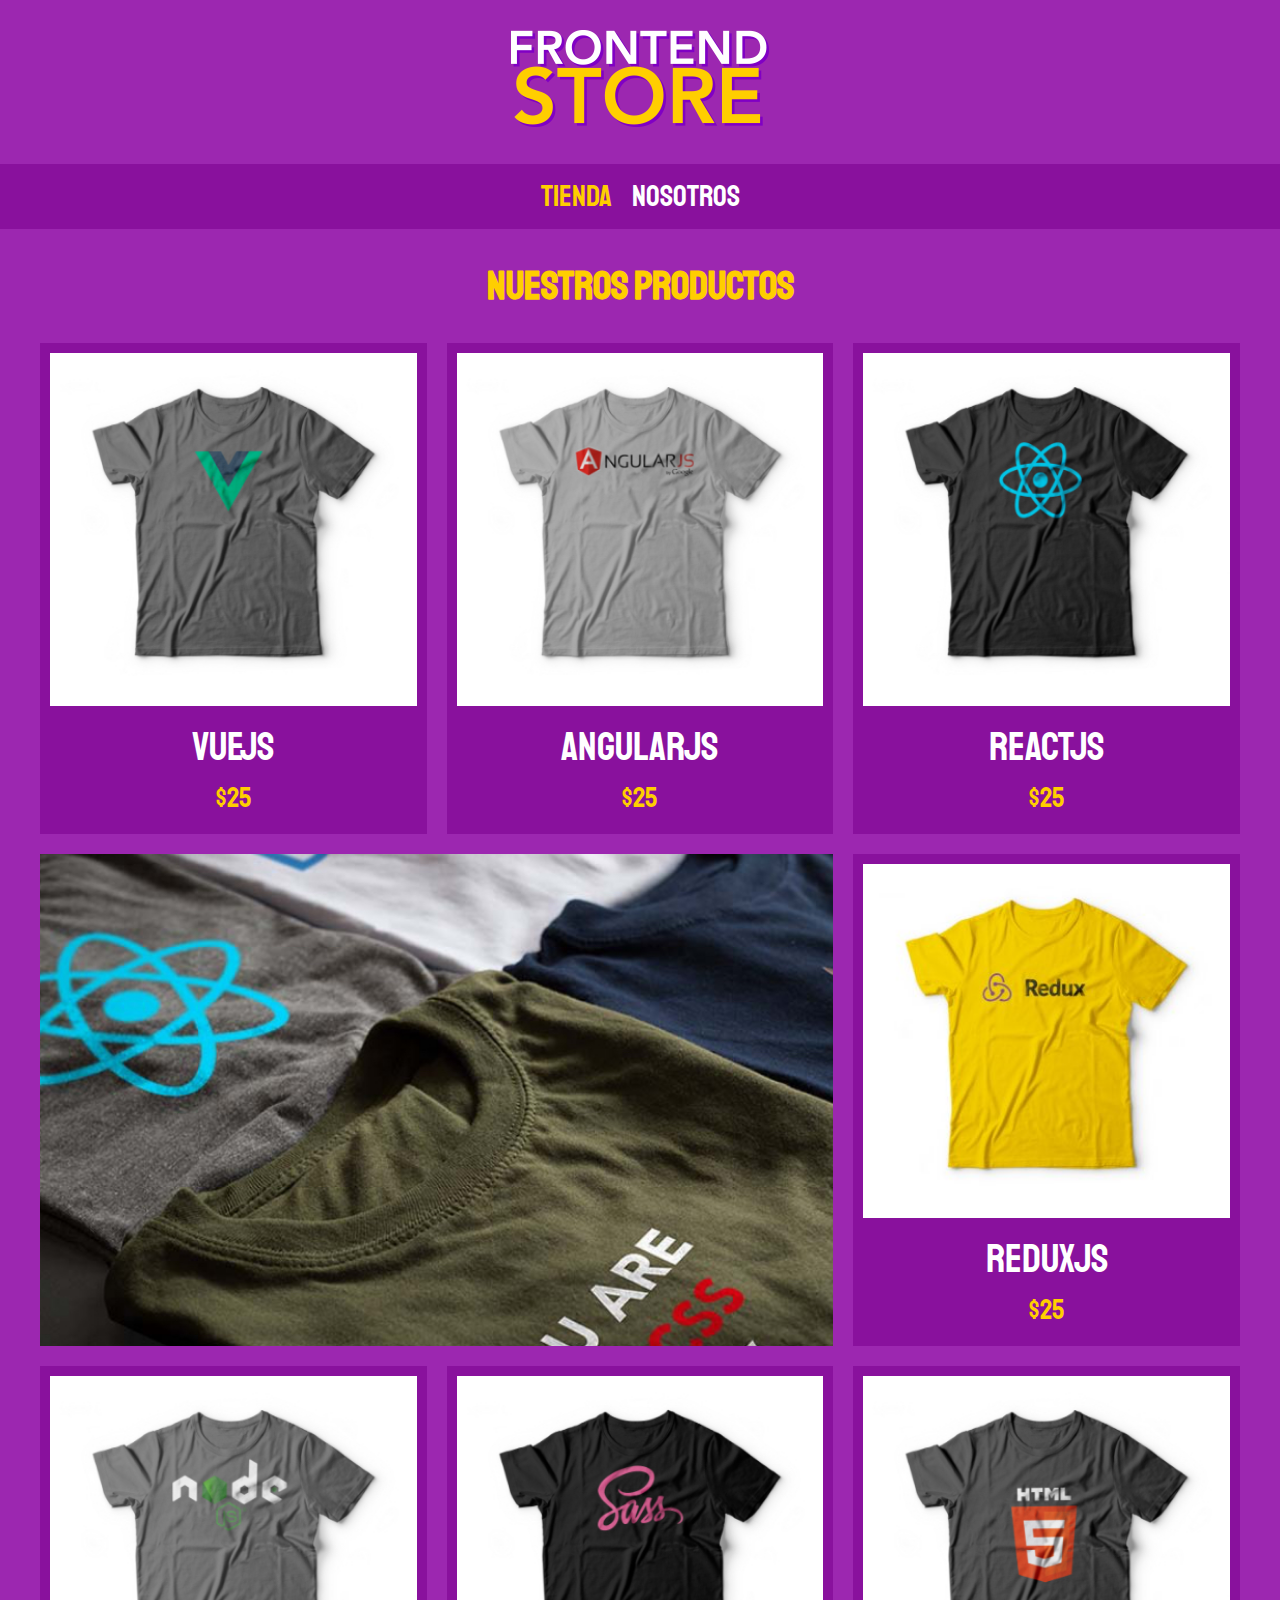
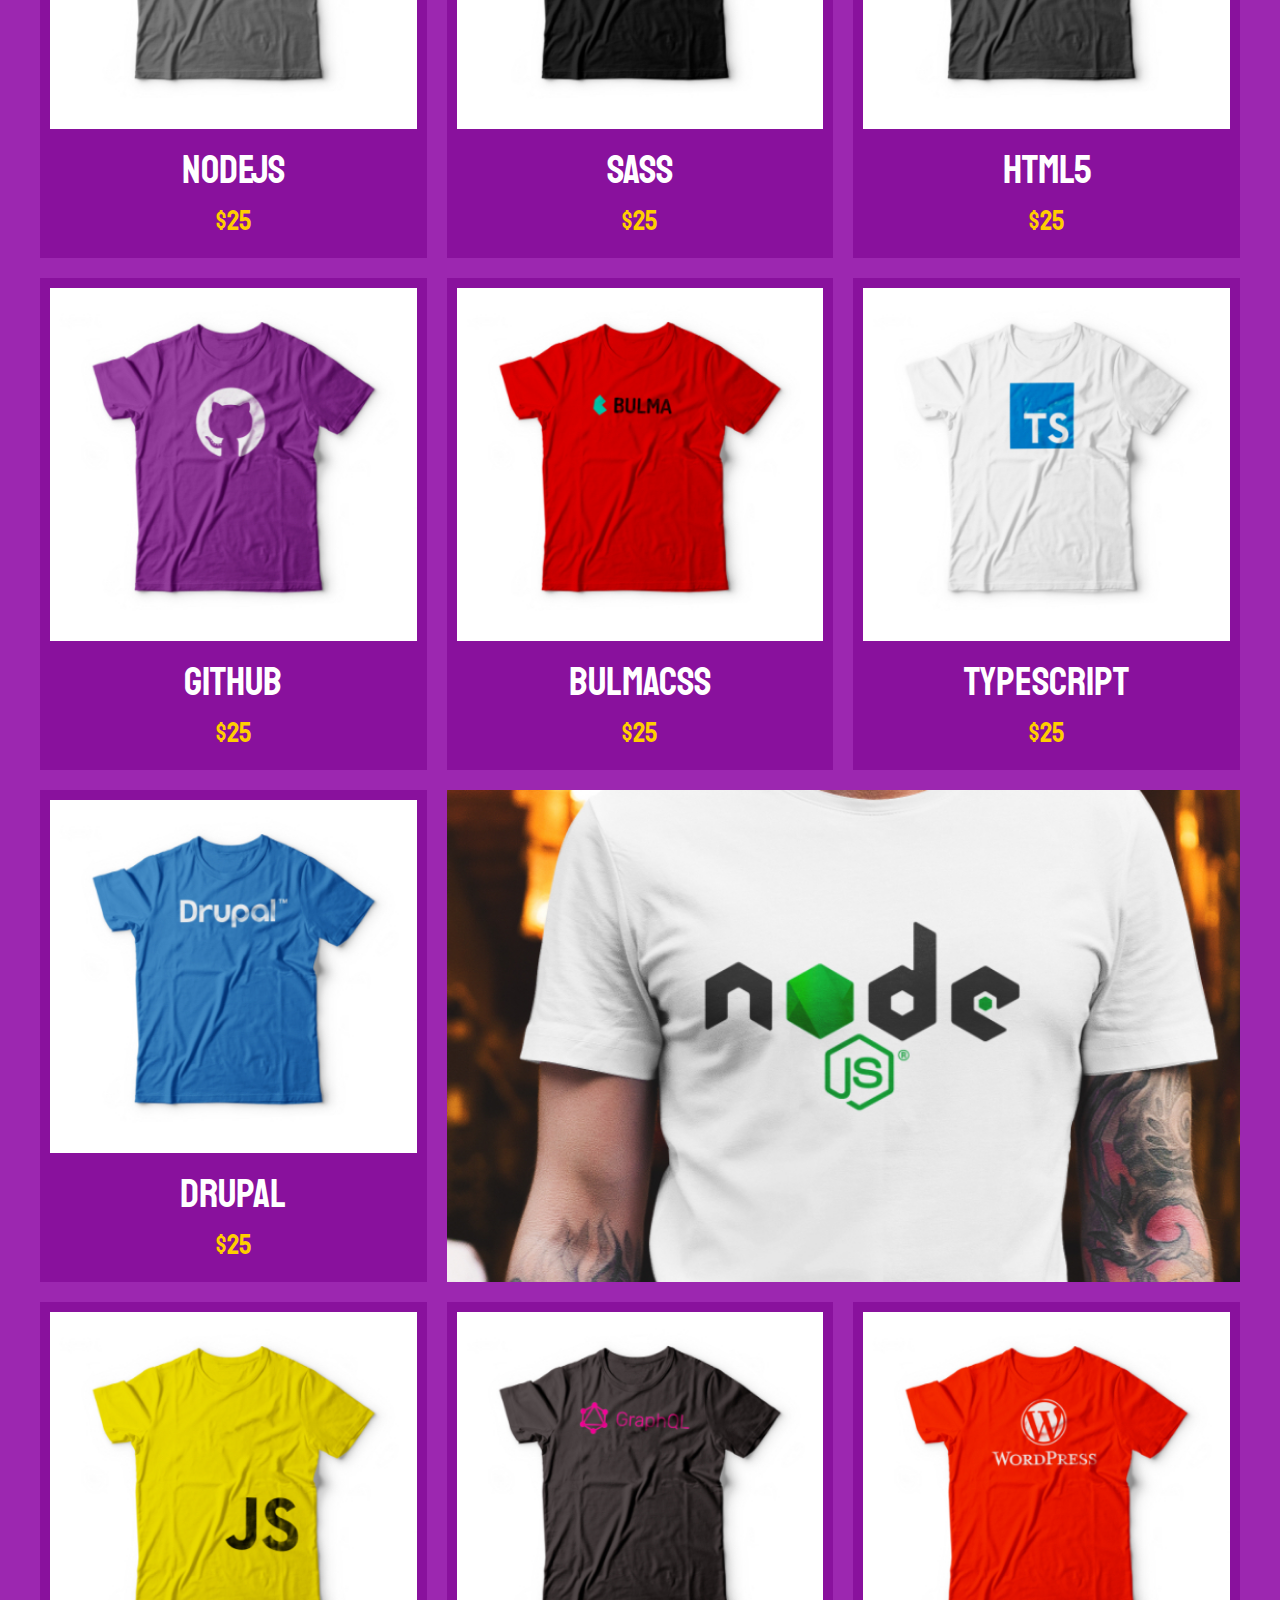
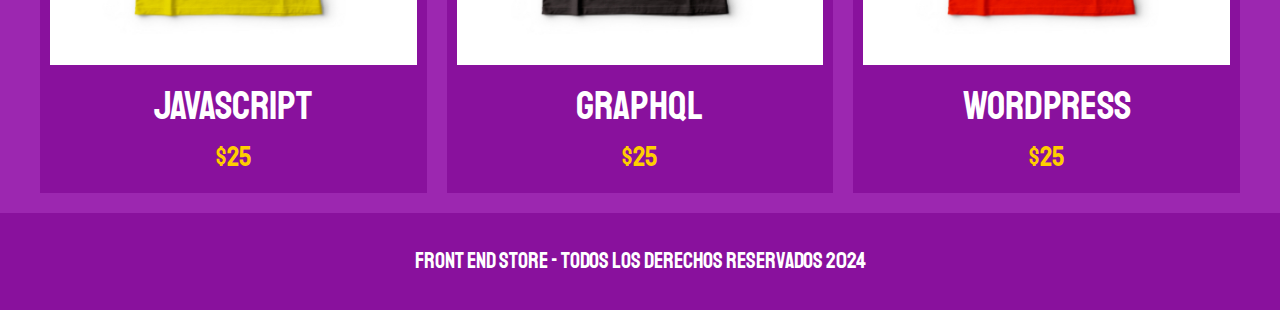
<file: index.html>
<!DOCTYPE html>
<html lang="en">
<head>
    <meta charset="UTF-8">
    <meta name="viewport" content="width=device-width, initial-scale=1.0">
    <title>FrontEnd Store</title>
    <link rel="stylesheet" href="css/normalize.css">
    <link rel="preconnect" href="https://fonts.googleapis.com">
    <link rel="preconnect" href="https://fonts.gstatic.com" crossorigin> 
    <link href="https://fonts.googleapis.com/css2?family=Staatliches&display=swap" rel="stylesheet">
    <link rel="stylesheet" href="css/style.css">
</head>
<body>
    <header class="header">
        <a href="index.html">
            <img class="header__logo" src="img/logo.png" alt="logo">
        </a>
    </header>

    <nav class="navegacion">
        <a class="navegacion__enlace navegacion__enlace--activo" href="index.html">Tienda</a>
        <a class="navegacion__enlace" href="nosotros.html"">Nosotros</a>
    </nav>

<main class="contenedor">
    <h1>Nuestros Productos</h1>

    <div class="grid">
        <div class="producto">
            <a href="producto.html">
                <img class="producto__imagen" src="img/1.jpg" alt="camisa">
                <div class="producto__informacion">
                    <p class="producto__nombre">VueJS</p>
                    <p class="producto__precio">$25</p>
                </div>
            </a>
        </div> <!--.producto-->

        <div class="producto">
            <a href="producto.html">
                <img class="producto__imagen" src="img/2.jpg" alt="camisa">
                <div class="producto__informacion">
                    <p class="producto__nombre">AngularJS</p>
                    <p class="producto__precio">$25</p>
                </div>
            </a>
        </div> <!--.producto-->

        <div class="producto">
            <a href="producto.html">
                <img class="producto__imagen" src="img/3.jpg" alt="camisa">
                <div class="producto__informacion">
                    <p class="producto__nombre">ReactJS</p>
                    <p class="producto__precio">$25</p>
                </div>
            </a>
        </div> <!--.producto-->

        <div class="producto">
            <a href="producto.html">
                <img class="producto__imagen" src="img/4.jpg" alt="camisa">
                <div class="producto__informacion">
                    <p class="producto__nombre">ReduxJS</p>
                    <p class="producto__precio">$25</p>
                </div>
            </a>
        </div> <!--.producto-->

        <div class="producto">
            <a href="producto.html">
                <img class="producto__imagen" src="img/5.jpg" alt="camisa">
                <div class="producto__informacion">
                    <p class="producto__nombre">NodeJS</p>
                    <p class="producto__precio">$25</p>
                </div>
            </a>
        </div> <!--.producto-->

        <div class="producto">
            <a href="producto.html">
                <img class="producto__imagen" src="img/6.jpg" alt="camisa">
                <div class="producto__informacion">
                    <p class="producto__nombre">SASS</p>
                    <p class="producto__precio">$25</p>
                </div>
            </a>
        </div> <!--.producto-->

        <div class="producto">
            <a href="producto.html">
                <img class="producto__imagen" src="img/7.jpg" alt="camisa">
                <div class="producto__informacion">
                    <p class="producto__nombre">HTML5</p>
                    <p class="producto__precio">$25</p>
                </div>
            </a>
        </div> <!--.producto-->

        <div class="producto">
            <a href="producto.html">
                <img class="producto__imagen" src="img/8.jpg" alt="camisa">
                <div class="producto__informacion">
                    <p class="producto__nombre">GitHub</p>
                    <p class="producto__precio">$25</p>
                </div>
            </a>
        </div> <!--.producto-->

        <div class="producto">
            <a href="producto.html">
                <img class="producto__imagen" src="img/9.jpg" alt="camisa">
                <div class="producto__informacion">
                    <p class="producto__nombre">BulmaCSS</p>
                    <p class="producto__precio">$25</p>
                </div>
            </a>
        </div> <!--.producto-->

        <div class="producto">
            <a href="producto.html">
                <img class="producto__imagen" src="img/10.jpg" alt="camisa">
                <div class="producto__informacion">
                    <p class="producto__nombre">TypeScript</p>
                    <p class="producto__precio">$25</p>
                </div>
            </a>
        </div> <!--.producto-->

        <div class="producto">
            <a href="producto.html">
                <img class="producto__imagen" src="img/11.jpg" alt="camisa">
                <div class="producto__informacion">
                    <p class="producto__nombre">Drupal</p>
                    <p class="producto__precio">$25</p>
                </div>
            </a>
        </div> <!--.producto-->

        <div class="producto">
            <a href="producto.html">
                <img class="producto__imagen" src="img/12.jpg" alt="camisa">
                <div class="producto__informacion">
                    <p class="producto__nombre">JavaScript</p>
                    <p class="producto__precio">$25</p>
                </div>
            </a>
        </div> <!--.producto-->

        <div class="producto">
            <a href="producto.html">
                <img class="producto__imagen" src="img/13.jpg" alt="camisa">
                <div class="producto__informacion">
                    <p class="producto__nombre">GraphQL</p>
                    <p class="producto__precio">$25</p>
                </div>
            </a>
        </div> <!--.producto-->

        <div class="producto">
            <a href="producto.html">
                <img class="producto__imagen" src="img/14.jpg" alt="camisa">
                <div class="producto__informacion">
                    <p class="producto__nombre">WordPress</p>
                    <p class="producto__precio">$25</p>
                </div>
            </a>
        </div> <!--.producto-->

        <div class="grafico grafico--camisas"></div>
        <div class="grafico grafico--node"></div>


    </div>
</main>





    <footer class="footer">
        <p class="footer__texto">Front End Store - Todos los derechos reservados 2024</p>
    </footer>
    
</body>
</html>
</file>
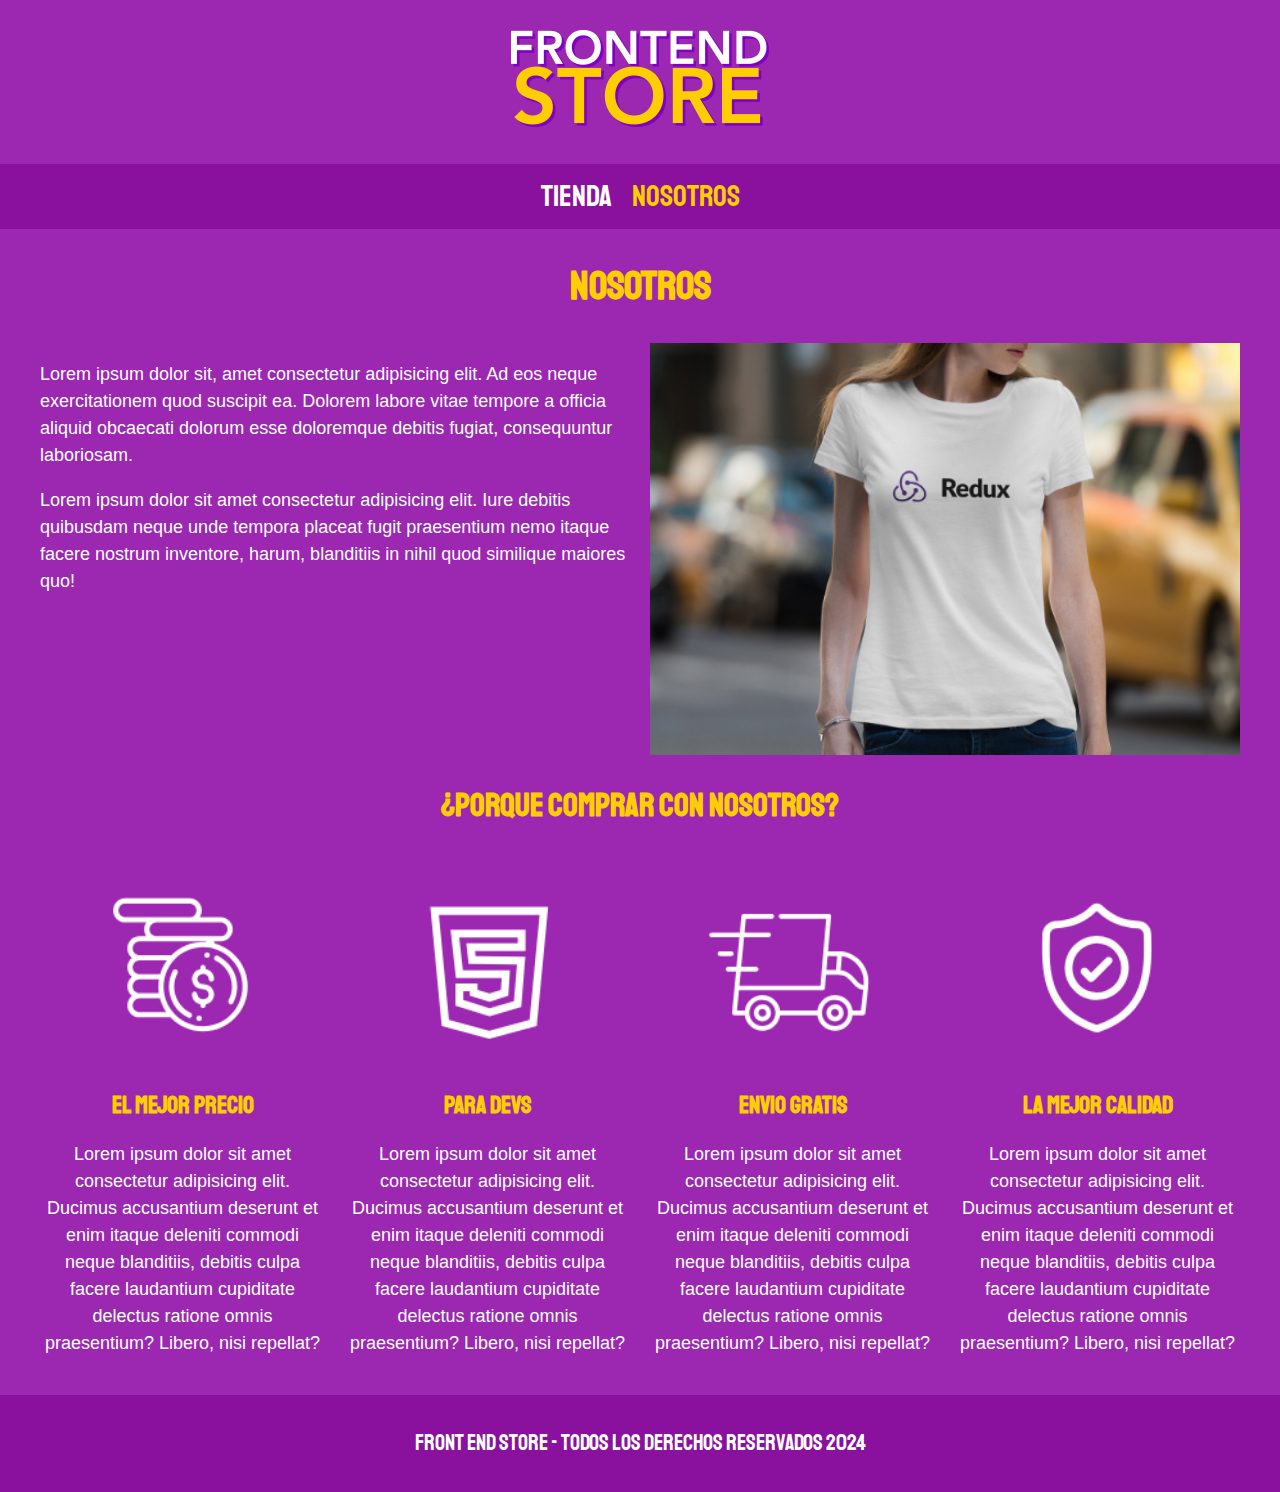
<file: nosotros.html>
<!DOCTYPE html>
<html lang="en">
<head>
    <meta charset="UTF-8">
    <meta name="viewport" content="width=device-width, initial-scale=1.0">
    <title>FrontEnd Store</title>
    <link rel="stylesheet" href="css/normalize.css">
    <link rel="preconnect" href="https://fonts.googleapis.com">
    <link rel="preconnect" href="https://fonts.gstatic.com" crossorigin> 
    <link href="https://fonts.googleapis.com/css2?family=Staatliches&display=swap" rel="stylesheet">
    <link rel="stylesheet" href="css/style.css">
</head>
<body>
    <header class="header">
        <a href="index.html">
            <img class="header__logo" src="img/logo.png" alt="logo">
        </a>
    </header>

    <nav class="navegacion">
        <a class="navegacion__enlace" href="index.html">Tienda</a>
        <a class="navegacion__enlace navegacion__enlace--activo" href="nosotros.html">Nosotros</a>
    </nav>

<main class="contenedor">
    <h1>Nosotros</h1>

    <div class="nosotros">
        <div class="nosotros__contenido">
            <p>Lorem ipsum dolor sit, amet consectetur adipisicing elit. Ad eos neque exercitationem quod suscipit ea. Dolorem labore vitae tempore a officia aliquid obcaecati dolorum esse doloremque debitis fugiat, consequuntur laboriosam.</p>
            <p>Lorem ipsum dolor sit amet consectetur adipisicing elit. Iure debitis quibusdam neque unde tempora placeat fugit praesentium nemo itaque facere nostrum inventore, harum, blanditiis in nihil quod similique maiores quo!</p>
        </div>
        <img class="nosotros__imagen"  src="img/nosotros.jpg" alt="Nosotros">
    </div>
</main>

<section class="contenedor comprar">
    <h2 class="comprar__titulo">¿Porque Comprar con nosotros?</h2>

    <div class="bloques">
        <div class="bloque">
            <img class="bloque__imagen" src="img/icono_1.png" alt="porque Comprar">
            <h3 class="bloque__titulo">El mejor precio</h3>
            <p>Lorem ipsum dolor sit amet consectetur adipisicing elit. Ducimus accusantium deserunt et enim itaque deleniti commodi neque blanditiis, debitis culpa facere laudantium cupiditate delectus ratione omnis praesentium? Libero, nisi repellat?</p>
        </div> <!--Bloque-->
        <div class="bloque">
            <img class="bloque__imagen" src="img/icono_2.png" alt="porque Comprar">
            <h3 class="bloque__titulo">Para Devs</h3>
            <p>Lorem ipsum dolor sit amet consectetur adipisicing elit. Ducimus accusantium deserunt et enim itaque deleniti commodi neque blanditiis, debitis culpa facere laudantium cupiditate delectus ratione omnis praesentium? Libero, nisi repellat?</p>
        </div> <!--Bloque-->
        <div class="bloque">
            <img class="bloque__imagen" src="img/icono_3.png" alt="porque Comprar">
            <h3 class="bloque__titulo">Envio Gratis</h3>
            <p>Lorem ipsum dolor sit amet consectetur adipisicing elit. Ducimus accusantium deserunt et enim itaque deleniti commodi neque blanditiis, debitis culpa facere laudantium cupiditate delectus ratione omnis praesentium? Libero, nisi repellat?</p>
        </div> <!--Bloque-->
        <div class="bloque">
            <img class="bloque__imagen" src="img/icono_4.png" alt="porque Comprar">
            <h3 class="bloque__titulo">La mejor calidad</h3>
            <p>Lorem ipsum dolor sit amet consectetur adipisicing elit. Ducimus accusantium deserunt et enim itaque deleniti commodi neque blanditiis, debitis culpa facere laudantium cupiditate delectus ratione omnis praesentium? Libero, nisi repellat?</p>
        </div> <!--Bloque-->
    </div> <!--Bloques-->

</section>

    <footer class="footer">
        <p class="footer__texto">Front End Store - Todos los derechos reservados 2024</p>
    </footer>
    
</body>
</html>
</file>
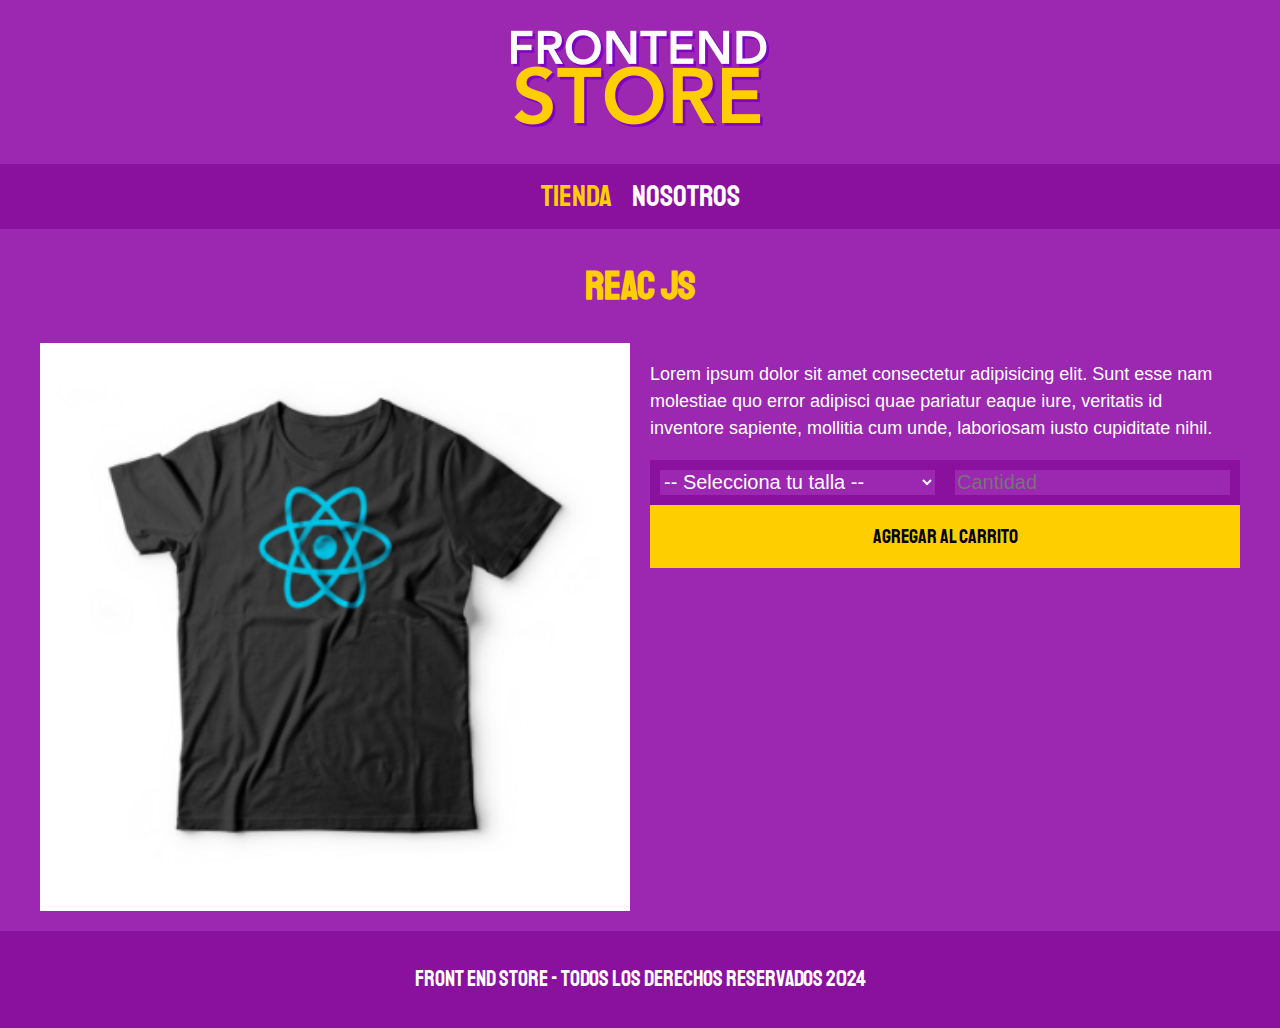
<file: producto.html>
<!DOCTYPE html>
<html lang="en">
<head>
    <meta charset="UTF-8">
    <meta name="viewport" content="width=device-width, initial-scale=1.0">
    <title>FrontEnd Store</title>
    <link rel="stylesheet" href="css/normalize.css">
    <link rel="preconnect" href="https://fonts.googleapis.com">
    <link rel="preconnect" href="https://fonts.gstatic.com" crossorigin> 
    <link href="https://fonts.googleapis.com/css2?family=Staatliches&display=swap" rel="stylesheet">
    <link rel="stylesheet" href="css/style.css">
</head>
<body>
    <header class="header">
        <a href="index.html">
            <img class="header__logo" src="img/logo.png" alt="logo">
        </a>
    </header>

    <nav class="navegacion">
        <a class="navegacion__enlace navegacion__enlace--activo" href="index.html">Tienda</a>
        <a class="navegacion__enlace" href="nosotros.html">Nosotros</a>
    </nav>

<main class="contenedor">
    <h1>Reac JS</h1>

    <div class="camisa">
        <img class="camisa__img" src="img/3.jpg" alt="camisa">
        <div class="camisa__contenido">
            <p>Lorem ipsum dolor sit amet consectetur adipisicing elit. Sunt esse nam molestiae quo error adipisci quae pariatur eaque iure, veritatis id inventore sapiente, mollitia cum unde, laboriosam iusto cupiditate nihil.</p>
            <form class="formulario">
                <select class="formulario__campo">
                    <option disabled selected>-- Selecciona tu talla --</option>
                    <option>Chica</option>
                    <option>Mediana</option>
                    <option>Grande</option>
                </select>
                <input class="formulario__campo" type="number" placeholder="Cantidad" min="1" max="20">
                <input class="formulario__submit" type="submit" value="Agregar al carrito">
            </form>
        </div>
    </div>
</main>





    <footer class="footer">
        <p class="footer__texto">Front End Store - Todos los derechos reservados 2024</p>
    </footer>
    
</body>
</html>
</file>
<file: css/style.css>
:root { /* Variables CSS */
    --primario: #9C27B0;
    --primarioOscuro: #89119D;
    --secundario: #FFCE00;
    --secundarioOscuro: rgb(233,287,2);
    --blanco: #FFF;
    --negro: #000;

    --fuentePrincipal: 'Staatliches', sans-serif;
}

html {
    box-sizing: border-box;
    font-size: 62.5%;
}
  *, *:before, *:after {
    box-sizing: inherit;
}

/** Globales **/
body {
    background-color: var(--primario);
    font-size: 1.6rem;
    line-height: 1.5;
}

p {
    font-size: 1.8rem;
    font-family: Arial, Helvetica, sans-serif;
    color: var(--blanco);
}

a {
    text-decoration: none;
}

img {
    width: 100%;

}
.contenedor {
    max-width: 120rem;
    margin: 0 auto;
}

h1, h2, h3 {
    text-align: center;
    color: var(--secundario);
    font-family: var(--fuentePrincipal);
}
h1 {
    font-size: 4rem;
}
h2 {
    font-size: 3.2rem;
}
h3 {
    font-size: 2.4rem;
}

/**Header**/

.header {
    display: flex;
    justify-content: center;
}
.header__logo {
    margin: 3rem 0;
}

/**Navegacion**/

.navegacion {
    background-color: var(--primarioOscuro);
    padding: 1rem 0;
    display: flex;
    justify-content: center;
    gap: 2rem; /*Distancia entre los elementos Hijos*/
}

.navegacion__enlace {
    font-family: var(--fuentePrincipal);
    color: var(--blanco);
    font-size: 3rem;
}

.navegacion__enlace--activo,
.navegacion__enlace:hover { /*Al pasar el cursor encima*/
    color: var(--secundario);
}

/**Grid**/

.grid {
    display: grid;
    grid-template-columns: repeat(2, 1fr); /*2 columnas de 1fr*/
    gap: 2rem; /*Distancia entre los elementos Hijos*/
}
@media (min-width: 768px) { /*@media es una regla de CSS que permite aplicar estilos condicionales según las características del dispositivo o la pantalla donde se visualice la página web.*/
    .grid {
        grid-template-columns: repeat(3, 1fr); /*3 columnas de 1fr*/
    }
}


/**Productos**/

.producto {
    background-color: var(--primarioOscuro);
    padding: 1rem;
}

.producto__nombre {
    font-size: 4rem;
}

.producto__precio {
    font-size: 2.8rem;
    color: var(--secundario);
}
.producto__nombre,
.producto__precio {
    font-family: var(--fuentePrincipal);
    margin: 1rem 0;
    text-align: center;
    line-height: 1.2;
}

/**Graficos**/

.grafico {
    min-height: 30rem;
    background-repeat: no-repeat;
    background-size: cover;
}

.grafico--camisas {
    grid-row:2 / 3;
    grid-column: 1 / 3;
    background-image: url(../img/grafico1.jpg);
}
.grafico--node {
    background-image: url(../img/grafico2.jpg);
    grid-column: 1 / 3;
    grid-row: 8 / 9;
}

@media (min-width: 768px) {
    .grafico--node {
        grid-row: 5 / 6;
        grid-column: 2 / 4;
    }
}

/**Footer**/
.footer {
    background-color: var(--primarioOscuro);
    padding: 1rem 0;
    margin-top: 2rem;
}
.footer__texto{
    text-align: center;
    color: var(--blanco);
    font-family: var(--fuentePrincipal);
    font-size: 2.2rem;
}


/**********************Nosootros************************/

.nosotros {
    display: grid;
    grid-template-rows: repeat(2, auto);
}
@media (min-width: 768px) {
    .nosotros {
        grid-template-columns: repeat(2, 1fr);
        column-gap: 2rem;
    }
}

@media (min-width: 768px) {
    .nosotros__imgen {
        grid-column: 2 / 3;
    }
}

/**Bloques**/

.bloques {
    display: grid;
    grid-template-columns: repeat(2, 1fr);
    gap: 2rem;
}

@media (min-width: 768px) {
    .bloques {
        grid-template-columns: repeat(4, 1fr);
    }
}

.bloque {
    text-align: center;
}

.bloque__titulo {
    margin: 0;
}

/*********Pagina del producto*************/
@media (min-width: 768px) {
    .camisa {
        display: grid;
        grid-template-columns: repeat(2, 1fr);
        column-gap: 2rem;
    }
}

.formulario {
    display: grid;
    grid-template-columns: repeat(2, 1fr);
}

.formulario__campo {
    border-color: var(--primarioOscuro);
    border-width: 1rem;
    border-style: solid;

    border: 1rem solid var(--primarioOscuro); /*Lo mismo que las 3 lineas de arriba*/
    background-color: transparent;
    color: var(--blanco);
    font-size: 2rem;
    font-family: Arial, Helvetica, sans-serif;
}

.formulario__submit {
    background-color: var(--secundario);
    border: none;
    padding: 2rem;
    font-size: 2rem;
    font-family: var(--fuentePrincipal);
    transition: font-size .3s ease;
    grid-column: 1 / 3;
}

.formulario__submit:hover {
    font-size: 2.4rem;
    cursor: pointer;
    background-color: var(--secundarioOscuro);
}
</file>
